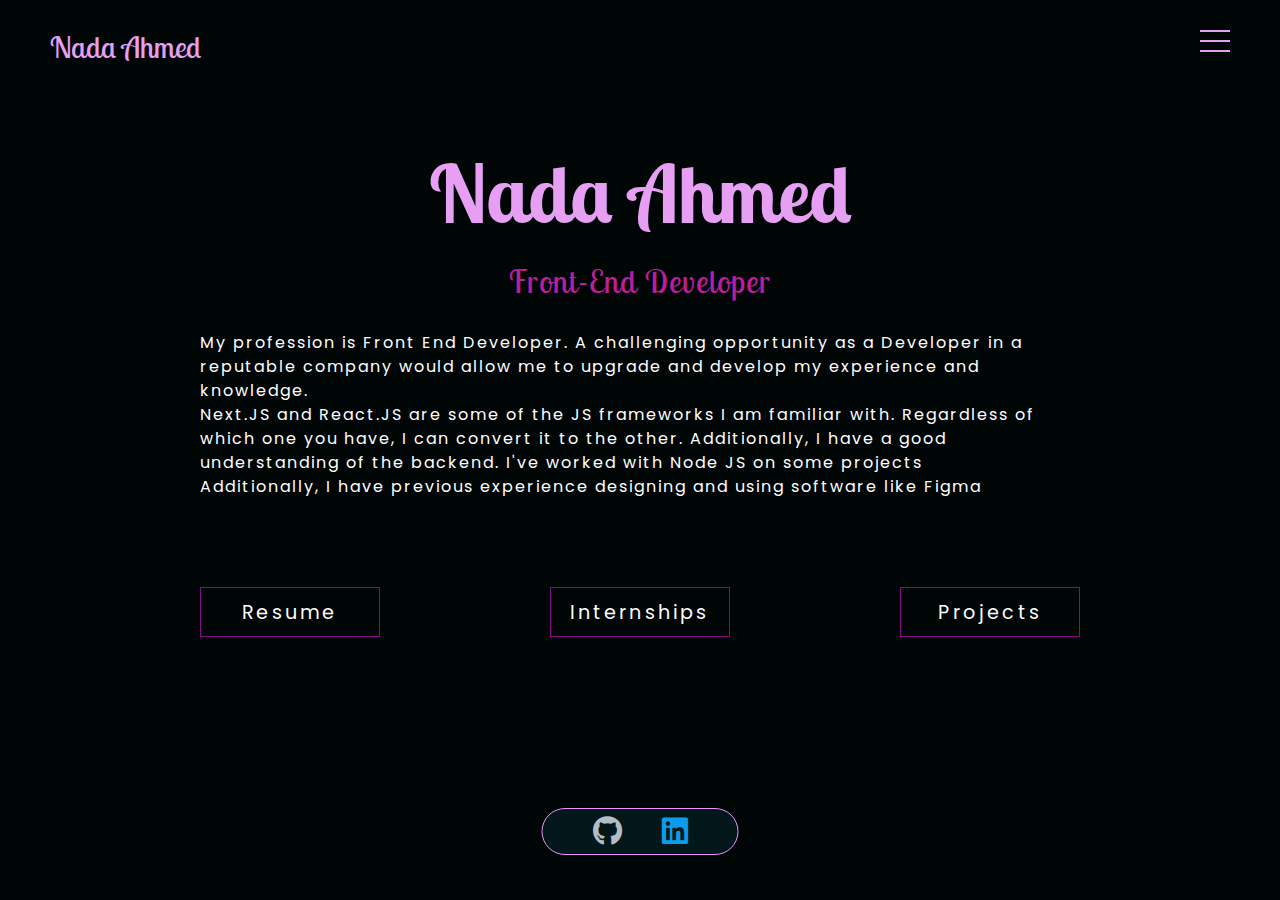
<file: index.html>
<!DOCTYPE html>
<html lang="en">

<head>
  <meta charset="UTF-8">
  <meta http-equiv="X-UA-Compatible" content="IE=edge">
  <meta name="viewport" content="width=device-width, initial-scale=1.0">
  <title>Nada Ahmed</title>
  <link rel="stylesheet" href="css/all.min.css">
  <link rel="stylesheet" href="css/bootstrab.css">
  <link rel="stylesheet" href="css/bootstrap-grid.min.css">
  <link rel="stylesheet" href="css/swiper-bundle.min.css">
  <link rel="stylesheet" href="css/animate.css">
  <link rel="stylesheet" href="css/style.css">
</head>
<style>
  body {
    min-height: 100vh;
  }
</style>

<body>


  <input type="checkbox" id="hamburger-toggle">
  <label class="hamburger-wrapper" for="hamburger-toggle">
    <span class="hamburger"></span>
  </label>
      <div class="media_logo">
        <a href="#/">Nada Ahmed</a>
      </div>
      <nav class="navbar">
        <ul class="nav-list">
          <li>
            <div class="logo">
              <a href="#/">Nada Ahmed</a>
            </div>
          </li>
          <li><a href="pages/About.html"> About Me </a></li>
          <li><a href="pages/Internships.html"> Internships</a></li>
          <li><a href="pages/Skills.html">Skills</a></li>
          <li><a href="pages/Projects.html">Projects</a></li>
          <li><a href="pages/Contact.html">Contact</a></li>
        </ul>
      </nav>

  

  <section class="home   ">
    <div class="containr m-lg-6 m-sm-5 m-md-9  wow fadeInUp">
      <div class="row justify-content-center">
        <div class="col-lg-9  text-center c col-md-12 col-sm-12 left">
          <div class="name wow ">
            <h1 class="wow fadeInLeftBig ">Nada Ahmed</h1>
            <div class="wow fadeInRightBig animat-3">
              <div class="animated-text wow  ">
                <h3>Front-End Developer </h3>
                <h3>Back-End Developer </h3>
                <h3>Web Designer</h3>
              </div>
            </div>
          </div>
          <p class=" wow fadeInLeftBig animat-4 text-start "> 
            My profession is Front End Developer. A challenging opportunity as a Developer in a reputable company would allow me to
            upgrade and develop my experience and knowledge. 
            <br>
            Next.JS and React.JS are some of the JS frameworks I am familiar with.
            Regardless of which one you have, I can convert it to the other. Additionally, I have a good understanding of the
            backend. I've worked with Node JS on some projects
            <br>
            Additionally, I have previous experience designing and using software like Figma
          </p>
          <div class="links ">
            <div class="ibtn  wow  fadeInDownBig animat-5">
              <a href="index.html.pdf">Resume</a>
              <span></span>
              <span></span>
              <span></span>
              <span></span>
            </div>
            <div class="ibtn  wow  fadeInLeft animat-9">
              <a href="pages/Internships.html">Internships</a>
              <span></span>
              <span></span>
              <span></span>
              <span></span>
            </div>
            <div class="ibtn  wow  fadeInUpBig animat-5">
              <a href="pages/Projects.html">Projects</a>
              <span></span>
              <span></span>
              <span></span>
              <span></span>
            </div>
          </div>
        </div>
      </div>
    </div>
    <div class="social ">
      <!-- <div class=" icon face"><a href="https://www.facebook.com/profile.php?id=100006853548163&mibextid=ZbWKwL"><i
            class="fab fa-facebook"></i></a></div> -->
      <div class=" icon gith"><a href="https://github.com/Nada2023"><i class="fab fa-github"></i></a></div>
      <div class=" icon linked"><a
          href="http://linkedin.com/in/nadahady/"><i
            class="fab fa-linkedin"></i></a></div>
      <!-- <div class=" icon mail"><a  href="mailto:"><i class="fa fa-envelope"></i></a></div> -->
    </div>
  </section>
  <script src="js/wow.min.js"></script>
  <script>
    new WOW().init();
  </script>
</body>

</html>
</file>
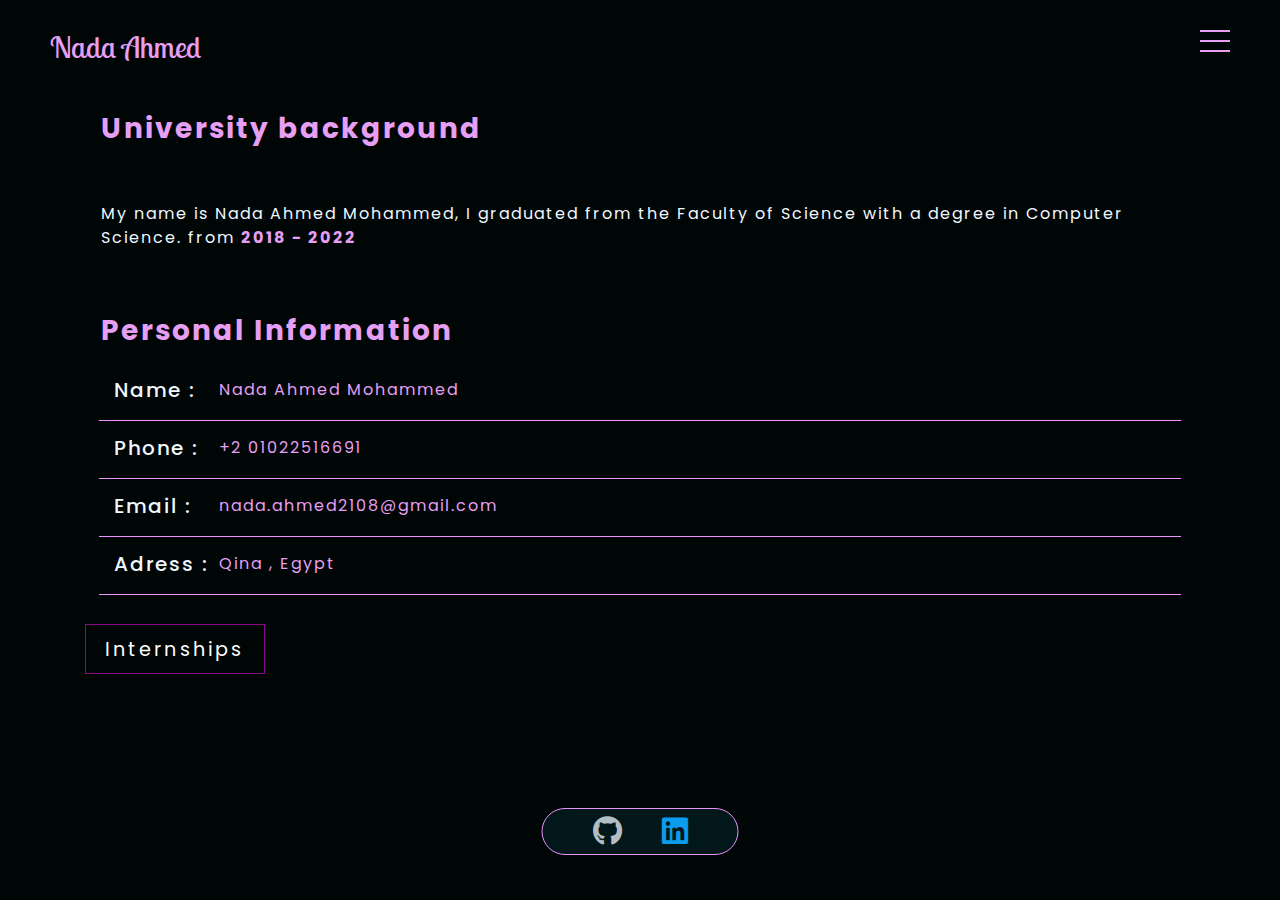
<file: pages/About.html>
<!DOCTYPE html>
<html lang="en">

<head>
  <meta charset="UTF-8">
  <meta http-equiv="X-UA-Compatible" content="IE=edge">
  <meta name="viewport" content="width=device-width, initial-scale=1.0">
  <title>About Me</title>
  <link rel="stylesheet" href="../css/all.min.css">
  <link rel="stylesheet" href="../css/bootstrab.css">
  <link rel="stylesheet" href="../css/bootstrap-grid.min.css">
  <link rel="stylesheet" href="../css/style.css">
  <link rel="stylesheet" href="../css/animate.css">
  <link rel="stylesheet" href="../css/css/about.css">
</head>

<body>
  <input type="checkbox" id="hamburger-toggle">
  <label class="hamburger-wrapper" for="hamburger-toggle">
    <span class="hamburger"></span>
  </label>
  <div class="media_logo">
    <a href="../index.html">Nada Ahmed</a>
  </div>
  <nav class="navbar">
    <ul class="nav-list">
      <li>
        <div class="logo">
          <a href="../index.html">Nada Ahmed</a>
        </div>
      </li>
      <li><a href="#"> About Me</a></li>
      <li><a href="Internships.html"> Internships</a></li>
      <li><a href="Skills.html">Skills</a></li>
      <li><a href="Projects.html">Projects</a></li>
      <li><a href="Contact.html">Contact</a></li>
    </ul>
  </nav>
  <section class="about mt-5 py-5">
    <div class="container ">
      <div class="row   m-0">

        <div class=" p-1 col-lg-12   col-md-12 col-sm-12 entern p-3">
          <h2 class="fadeInLeft wow"> University background </h2>
          <div class="row">
            <div class="col-12 ">
              <p class=" wow fadeInLeft animat-2 mt-5 ">My name is Nada Ahmed Mohammed, I graduated from the Faculty of Science with a degree in Computer Science. from <span class="year"> 2018 - 2022 </span>
              </p>
            </div>
          </div>
          <h2 class="fadeInLeft wow animat-3 mt-5">Personal Information</h2>
          <div class="row">
            <div class="col-12 p-2 info  ">
              <div class=" wow  fadeInLeft animat-4  p  ">
                <h5>Name : </h5><span>Nada Ahmed Mohammed</span>
              </div>
             
              <div class=" wow fadeInLeft  animat-6   p ">
                <h5>Phone : </h5><span>+2 01022516691</span>
              </div>
              <div class=" wow fadeInLeft  animat-7   p ">
                <h5>Email : </h5><span>nada.ahmed2108@gmail.com</span>
              </div>
              <div class=" wow fadeInLeft   animat-8  p ">
                <h5>Adress :</h5> <span>Qina , Egypt </span>
              </div>
            </div>
          </div>
        </div>
      </div>
      <div class="ibtn  wow  fadeInDownBig animat-5">
        <a href="Internships.html">Internships</a>
        <span></span>
        <span></span>
        <span></span>
        <span></span>
      </div>
    </div>
    
  </section>
  <div class="social ">
    <!-- <div class=" icon face"><a href="https://www.facebook.com/profile.php?id=100006853548163&mibextid=ZbWKwL"><i
          class="fab fa-facebook"></i></a></div> -->
    <div class=" icon gith"><a href="https://github.com/Nada2023"><i class="fab fa-github"></i></a></div>
    <div class=" icon linked"><a
        href="http://linkedin.com/in/nadahady/"><i
          class="fab fa-linkedin"></i></a></div>
    <!-- <div class=" icon mail"><a  href="mailto:"><i class="fa fa-envelope"></i></a></div> -->
  </div>
  <script src="../js/Jquery.js"></script>
  <script src="../js/wow.min.js"></script>
  <script src="../js/botstrap.js"></script>
  <script>
    new WOW().init()
  </script>
</body>

</html>







<!-- 

        <div class="px-5 col-lg-6 mb-5 col-md-12 col-sm-12 mt-  ">
          <h2 class="fadeInLeft wow"> Internships </h2>
          <div class="row">
            <div class="dropdown m-0 fadeInLeft wow animat-2 ">
              <button class="btn dropdown-toggle" type="button" id="dropdownMenuButton1" data-bs-toggle="dropdown"
                aria-expanded="false"> CyberOps Associate - NTI </button>
              <div class="dropdown-menu" aria-labelledby="dropdownMenuButton1">
                <div class="col-12 box">
                  <div class="year"> 1/8/2021 - 15/9/2021 </div>
                  <h5 class=" m-2 ">National Telecommunication Institute 
                    <a href="#"> View it...</a>
                  </h5>
                  <p class="m-2"> The holder of this student-level credential has a broad understanding of Security Operations.
                    They developed problem-solving skills to detect and analyze intrusions and monitor the network by completing
                    up to 30 hours of 52 hands-on labs using virtual machines (Security Onion - ELK) and/or Cisco Packet Tracer.
                  </p>
                </div>
              </div>
            </div>
            <div class="dropdown m-0 fadeInLeft wow animat-3">
              <button class="btn dropdown-toggle" type="button" id="dropdownMenuButton1" data-bs-toggle="dropdown"
                aria-expanded="false"> It Support - Google Scholarship</button>
              <div class="dropdown-menu" aria-labelledby="dropdownMenuButton1">
                <div class="col-12 box">
                  <div class="year"> 2/3/2022 - 6/6/2022 </div>
                  <h5 class=" m-2 ">Google Scholarship </h5>
                  <p class="m-2"> completed five-courses, developed by Google, that include hands-on, practice-based assessments
                    and are designed to prepare them for entry-level roles in IT support. They are competent in foundational
                    skills, including troubleshooting and customer service, networking, operating systems, system
                    administration, and security. </p>
                </div>
              </div>
            </div>
            <div class="dropdown m-0 fadeInLeft wow animat-4">
              <button class="btn dropdown-toggle" type="button" id="dropdownMenuButton1" data-bs-toggle="dropdown"
                aria-expanded="false"> Project Managment - Google Scholarship </button>
              <div class="dropdown-menu" aria-labelledby="dropdownMenuButton1">
                <div class="col-12 box">
                  <div class="year"> 13/3/2022 - 13/6/2022 </div>
                  <h5 class=" m-2 ">Google Scholarship </h5>
                  <p class="mt-2 p-2">have completed six courses </p>
                  <p class="mt-1 p-2"> 1- Foundations of Project Management <br> 2- Project Initiation: Starting a Successful
                    Project <br> 3- Project Planning: Putting It All Together <br> 4- Project Execution: Running the Project
                    <br> 5- Agile Project Management <br> 6- Capstone: Applying Project Management in the Real World
                </div>
              </div>
            </div>
            <div class="dropdown m-0 fadeInLeft wow animat-5">
              <button class="btn dropdown-toggle" type="button" id="dropdownMenuButton1" data-bs-toggle="dropdown"
                aria-expanded="false"> Data Analytecs - Google Scholarship </button>
              <div class="dropdown-menu" aria-labelledby="dropdownMenuButton1">
                <div class="col-12 box">
                  <div class="year"> 30/6/2022 - 27/11/2022 </div>
                  <h5 class=" m-2 ">Google Scholarship</h5>
                  <p class="mt-2 p-2">have completed eight courses </p>
                  <p class="mt-1 p-2"> 1- Foundations: Data, Data, Everywhere <br> 2- Ask Questions to Make Data-Driven
                    Decisions <br> 3- Prepare Data for Exploration <br> 4- Process Data from Dirty to Clean <br> 5- Analyze Data
                    to Answer Questions <br> 6- Share Data Through the Art of Visualization <br> 7- Data Analysis with R
                    Programming <br> 8- Google Data Analytics Capstone: Complete a Case Study </p>
                </div>
              </div>
            </div>
          </div>
        </div> -->
</file>
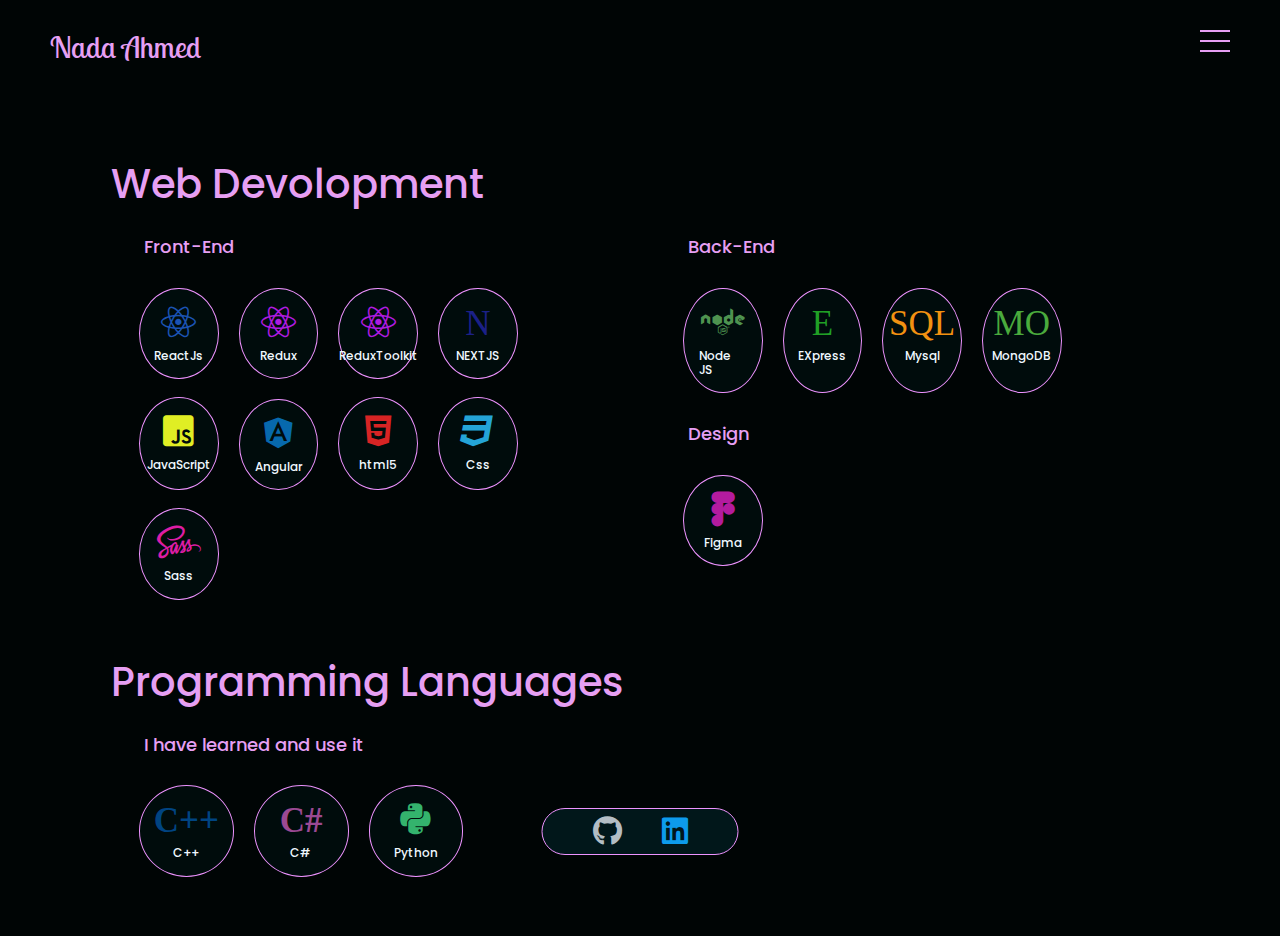
<file: pages/Skills.html>
<!DOCTYPE html>
<html lang="en">

<head>
  <meta charset="UTF-8">
  <meta http-equiv="X-UA-Compatible" content="IE=edge">
  <meta name="viewport" content="width=device-width, initial-scale=1.0">
  <title>Skills</title>
  <link rel="stylesheet" href="../css/all.min.css">
  <link rel="stylesheet" href="../css/bootstrab.css">
  <link rel="stylesheet" href="../css/bootstrap-grid.min.css">
  <link rel="stylesheet" href="../css/animate.css">
  <link rel="stylesheet" href="../css/style.css">
  <link rel="stylesheet" href="../css/css/skills.css">
</head>

<body>
  <input type="checkbox" id="hamburger-toggle">
  <label class="hamburger-wrapper" for="hamburger-toggle">
    <span class="hamburger"></span>
  </label>
  <div class="media_logo">
    <a href="../index.html">Nada Ahmed</a>
  </div>
  <nav class="navbar">
    <ul class="nav-list">
      <li>
        <div class="logo">
          <a href="../index.html"> Nada Ahmed</a>
        </div>
      </li>
      <li><a href="About.html"> About Me</a></li>
      <li><a href="Internships.html"> Internships</a></li>
      <li><a href="#">Skills</a></li>
      <li><a href="Projects.html">Projects</a></li>
      <li><a href="Contact.html">Contact</a></li>
    </ul>
  </nav>
  <section class="skills">
    <div class="containr m-lg-5 m-md-5  m-sm-0 mt-5 pt-3 ">
      <div class="row m-lg-5 m-sm-2 m-md-5">
        <div class="col-lg-12  ">
          <div class="row">
            <div class="col-12 mt-5">
              <h1> Web Devolopment </h1>
            </div>
            <div class="col-lg-6 col-md-12 px-5">
              <h3>Front-End</h3>
              <div class="row ">
                <div class="col-lg-2 col-md-2 col-3 box wow fadeInDown animat-2">
                  <i class="fa-brands fa-react" style="color: rgb(27, 83, 179);"></i>
                  <h6>ReactJs</h6>
                </div>
                <div class="col-lg-2 col-md-2 col-3 box wow fadeInDown animat-3">
                  <i class="fa-brands fa-react" style="color: rgb(175, 27, 224);"></i>
                  <h6>Redux</h6>
                </div>
                <div class="col-lg-2 col-md-2 col-3 box wow fadeInDown animat-4">
                  <i class="fa-brands fa-react" style="color: rgb(175, 27, 224);"></i>
                  <h6>ReduxToolkit</h6>
                </div>
                <div class="col-lg-2 col-md-2 col-3 box wow fadeInDown animat-5">
                  <i class="fa-brands" style="color: #1b2088">N</i>
                  <h6>NEXTJS</h6>
                </div>
                
                <div class="col-lg-2 mt-2 col-md-2 col-3 box wow fadeInDown animat-7">
                  <i class="fa-brands fa-js-square" style="color: rgb(224, 238, 36);"></i>
                  <h6>JavaScript</h6>
                </div>
                <div class="col-lg-2 col-md-2 col-3 box wow fadeInDown animat-8">
                  <!-- <i class="fa-brands" style="color: #0769AD">JQ</i> -->
                  <i class="fa-brands fa-angular" style="color: #0769AD"></i>
                  <h6>Angular</h6>
                </div>
                <div class="col-lg-2 mt-2 col-md-2 col-3 box wow fadeInDown animat-9">
                  <i class="fa-brands fa-html5 " style="color: rgb(215, 36, 36);"></i>
                  <h6>html5</h6>
                </div>
                <div class="col-lg-2 mt-2 col-md-2 col-3 box wow fadeInDown animat-10">
                  <i class="fa-brands fa-css3 " style="color: rgb(36, 164, 215);"></i>
                  <h6>Css </h6>
                </div>
                <div class="col-lg-2 mt-2 col-md-2 col-3 box wow fadeInDown animat-11">
                  <i class="fa-brands fa-sass " style="color: rgb(221, 29, 164);"></i>
                  <h6>Sass</h6>
                </div>
              </div>
            </div>
            <div class="col-lg-6 col-md-12 px-5">
              <h3>Back-End</h3>
              <div class="row">
                <div class="col-lg-2 col-md-2 col-3 box wow fadeInDown ">
                  <i class="fa-brands fa-node" style="color: rgb(78, 147, 80);"></i>
                  <h6>Node JS</h6>
                </div>
                <div class="col-lg-2 col-md-2 col-3 box wow fadeInDown animat-2">
                  <i class="fa-brands fa-express" style="color: rgb(32, 160, 38);">E</i>
                  <h6>EXpress</h6>
                </div>
                <div class="col-lg-2 col-md-2 col-3 box wow fadeInDown animat-3">
                  <i class="fa-brands fa-mysql" style="color: rgb(242, 145, 17);">SQL</i>
                  <h6>Mysql</h6>
                </div>
                <div class="col-lg-2 col-md-2 col-3 box wow fadeInDown animat-4">
                  <i class="fa-brands fa-mongo" style="color: #4aaa3d;">MO</i>
                  <h6>MongoDB</h6>
                </div>
              </div>
              <h3>Design</h3>
              <div class="row">
            
                <div class="col-lg-2 col-md-2 col-3 box wow fadeInDown animat-3">
                  <i class="fa-brands fa-figma" style="color: rgb(179, 27, 159);"></i>
                  <h6>Figma</h6>
                </div>
              </div>
            </div>
          </div>
          <div class="row">
            <div class="col-12 mt-5">
              <h1> Programming Languages </h1>
            </div>
            <div class="col-lg-7 col-md-12 px-5">
              <h3> I have learned and use it </h3>
              <div class="row">
                <div class="col-lg-2 col-md-2 col-3 box wow fadeInDown ">
                  <i class="fa fa-" style="color: #004482;">C++</i>
                  <h6>C++</h6>
                </div>
                <div class="col-lg-2 col-md-2 col-3 box wow fadeInDown animat-2">
                  <i class="fa fa" style="color: #9B4993;">C#</i>
                  <h6>C#</h6>
                </div>
                <div class="col-lg-2 col-md-2 col-3 box wow fadeInDown animat-3">
                  <i class="fa-brands fa-python" style="color: rgb(52, 179, 109);"></i>
                  <h6>Python</h6>
                </div>
               
              </div>
            </div>
            <div class="col-lg-6 col-md-12 px-5">
            </div>
          </div>
        </div>
      </div>
    </div>
  </section>
  <div class="social ">
    <!-- <div class=" icon face"><a href="https://www.facebook.com/profile.php?id=100006853548163&mibextid=ZbWKwL"><i
          class="fab fa-facebook"></i></a></div> -->
    <div class=" icon gith"><a href="https://github.com/Nada2023"><i class="fab fa-github"></i></a></div>
    <div class=" icon linked"><a
        href="http://linkedin.com/in/nadahady/"><i
          class="fab fa-linkedin"></i></a></div>
    <!-- <div class=" icon mail"><a  href="mailto:"><i class="fa fa-envelope"></i></a></div> -->
  </div>
  <script src="../js/wow.min.js"></script>
  <script>
    new WOW().init();
  </script>
</body>

</html>
</file>
<file: css/style.css>
@import url('https://fonts.googleapis.com/css2?family=Lobster&family=Lobster+Two:ital,wght@0,400;0,700;1,400;1,700&family=Montserrat:ital,wght@0,400;0,500;0,600;1,400;1,900&display=swap');
/* @import url('https://fonts.googleapis.com/css2?family=Farsan&family=Lobster&family=Lobster+Two:ital,wght@0,400;0,700;1,400;1,700&family=Montserrat:ital,wght@0,400;0,500;0,600;1,400;1,900&family=Poppins:ital,wght@0,200;0,300;0,400;1,200;1,300&display=swap'); */
@import url('https://fonts.googleapis.com/css2?family=Farsan&family=Lobster&family=Lobster+Two:ital,wght@0,400;0,700;1,400;1,700&family=Montserrat:ital,wght@0,400;0,500;0,600;1,400;1,900&family=Poppins:ital,wght@0,200;0,300;0,400;1,200;1,300&family=Sedgwick+Ave&display=swap');

:root {
  /* --border: 1px solid rgb(132, 44, 255);
  --main-color: rgb(47, 8, 88);
  --text-color: rgba(117, 1, 218, 0.993);
  --sec-color: rgb(217, 173, 255);
  --dark-color: rgb(255, 255, 255); */

  --border: 1px solid rgb(237, 147, 255);
  --main-color: rgb(137, 8, 133);
  --text-color: rgba(194, 30, 164, 0.993);
  --sec-color: rgb(230, 159, 243);
  --dark-color: rgb(255, 255, 255);
}

* {
  padding: 0;
  margin: 0;
  box-sizing: border-box;
}

body {
  padding: 0;
  width: 100%;
  height: 100%;
  /* background: url(../img/bg.jpg) no-repeat; */
  background-size: cover;
   background-attachment: fixed; 
  color: aliceblue !important;
  background-color: #000505;
  font-family: 'Farsan', cursive;
  font-family: 'Sedgwick Ave', cursive;
  font-family: Poppins, sans-serif;
}
@media (max-width:767px) {
  body {
  /* display: none !important; */
  padding-bottom: 110px;
}
}

body::-webkit-scrollbar {
  width: 10px;
}

body::-webkit-scrollbar-track {
  background: #13011a;
}

body::-webkit-scrollbar-thumb {
  background: linear-gradient(var(--sec-color), var(--main-color));
  border: 2px solid#34036991;
  border-radius: 20px;
}

body::-webkit-scrollbar-thumb:hover {
  background: var(--main-color);
}

ul {
  list-style: none;
  display: flex;
}

a {
  text-decoration: none;
  transition: .5s ease-in-out;
}

.ibtn{
    width: 180px;
    height: 50px;
    border: 1px solid var(--main-color);
    text-align: center;
    line-height: 50px;
    cursor: pointer;
    overflow: hidden;
    position: relative;
}
.ibtn a {
    color: #fff;
    letter-spacing: 0.2rem;
    font-size: 1.2rem;
    transition: all 0.4s;
}
.ibtn:hover {
    border: none;

}
.ibtn:hover a {
    color: var(--sec-color);
}
.ibtn span{
    position: absolute;
    transition: all 0.4s;
}
.ibtn span:nth-child(2),.ibtn span:nth-child(3){
    width: 100%;
    height: 2px;
    background-color: var(--sec-color);
}
.ibtn span:nth-child(2){
    top: 0;
    left: 0;
    transform: translateX(-100%);
}
.ibtn span:nth-child(3){
    bottom: 0;
    left: 0;
    transform: translateX(100%);
}

.ibtn span:nth-child(4),.ibtn span:nth-child(5){
    width: 2px;
    height: 100%;
    background-color: var(--sec-color);
}
.ibtn span:nth-child(4){
    top: 0;
    right: 0;
    transform: translateY(-100%);
}
.ibtn span:nth-child(5){
    bottom: 0;
    left: 0;
    transform: translateY(100%);
}
.ibtn:hover span{
    transform: translate(0);
}

/* .abtn
{
  color: #000;
  font-weight: bold;
  font-size: 18px;
  padding: 5px 20px;
  border-radius: 50px;
  display: inline-block;
  letter-spacing: 2px;
  line-height: 30px;
  text-transform: uppercase;
  position: relative;
  width: fit-content;
  overflow: hidden;
  background: #010f11;
  color: #bbb;
  z-index: 2;
  cursor: pointer;
  transition: .9s ease-in-out;
  box-shadow:
  -2px 0px 10px  var(--main-color),
  2px 0px 10px  var(--main-color);
  animation: text-color 10s infinite ease-in-out;
}
.abtn:hover
{
  color: #fff;
  box-shadow:
  -12px 0px 20px  var(--main-color),
  15px 0px 20px  var(--main-color);
  text-shadow: 0 0 10px rgba(255, 255, 255, 0.5),
    0 0 25px rgba(255, 255, 255, 0.5),
    0 0 35px rgba(255, 255, 255, 0.5);
}
.abtn::before{
  content: '';
  position: absolute;
  top: 0;
  left: 0;
  width: 25%;
  height: 100%;
  border-radius: 50px;
  background-color: var(--main-color);
  filter: blur(6px);
  transition: .9s ease-in-out;
  opacity: 0;
  animation: bg-color 10s infinite ease-in-out;
}
.abtn:hover:before{
  opacity: .5;
  transform: scaleX(4);
}
.abtn::after{
  content: '';
  position: absolute;
  top: 0;
  right:  0px;
  width: 25%;
  height: 100%;
  border-radius: 100px;
  background-color:#03c2e4;
  filter: blur(6px);
  transition: .9s ease-in-out;
  opacity: 0;
  /* mix-blend-mode: lighten; */
  /* animation: bg-color 10s infinite ease-in-out; */
/* } */
/* .abtn:hover::after{ */
  /* opacity: .5; */
  /* transform: scaleX(4); */
/* } */


.abtn
{
border: none;
  padding: 0.8em 2.5em;
  outline: none;
  color: white;
  font-style: 1.2em;
  position: relative;
  z-index: 1;
  cursor: pointer;
  background: none;
  transition: all .5s ease-in-out;
  text-shadow: 3px 3px 10px rgba(0, 0, 0, 0.45);

}
.abtn:hover
{
  color: #fff;
  /* box-shadow:
  -12px 0px 20px  var(--main-color),
  15px 0px 20px  var(--main-color); */
  text-shadow: 0 0 10px rgba(255, 255, 255, 0.5),
    0 0 25px rgba(255, 255, 255, 0.5),
    0 0 35px rgba(255, 255, 255, 0.5);
}
.abtn:before,
.abtn:after {
  position: absolute;
  top: 50%;
  left: 50%;
  border-radius: 10em;
  -webkit-transform: translateX(-50%) translateY(-50%);
  transform: translateX(-50%) translateY(-50%);
  width: 105%;
  height: 105%;
  content: "";
  z-index: -2;
  background-size: 400% 400%;
  background: linear-gradient(
    60deg,
    /* #a533f7,
    #843dbe,
    #7604a0,
    #690970,
    #7604a0,
    #610e67,
    #8507b3,
    #ab6fba */

    #ed33f7,
    #ed46c6,
    #ff2fc8,
    #ff3eb5,
    #f614c5,
    #ec23af,
    #cb42b9,
    #f08dde
  );
}

.abtn:before{
  -webkit-filter: blur(7px);
  filter: blur(7px);
  -webkit-transition: all 0.25s ease;
  transition: all 0.25s ease;
  /* -webkit-animation: pulse 10s infinite ease;
  animation: pulse 10s infinite ease; */
  animation: befor-shadow 1.5s infinite ease-in-out alternate;

}
.abtn::after{
  -webkit-filter: blur(0.3px);
  filter: blur(0.3px);
}
.abtn:hover:before {
  width: 115%;
  height: 115%;
}







.media_logo
{
  position: absolute;
	left: 50px; top: 25px;
	cursor: pointer;
	z-index: 111;
}
.media_logo a
{
  color: var(--sec-color);
  font-size: 30px;
  font-family: 'Lobster Two', cursive;
}
#hamburger-toggle{ display: none; }

.hamburger-wrapper{
	position: absolute;
	right: 50px; top: 25px;
	cursor: pointer;
	z-index: 10011;
}

.hamburger, .hamburger::before, .hamburger::after{
	display: inline-block;
	width: 30px; height: 2px;
	background-color: var(--sec-color);
	transition: all 0.3s;
}

.hamburger{ position: relative; }

.hamburger::before, .hamburger::after{
	content: "";
	position: absolute;
}

.hamburger::before{ transform: translateY(-10px); }

.hamburger::after{ transform: translateY(10px); }

.navbar{
	position: absolute;
	right: 0;
  top: 0;
	width: 500px; height: 100vh;
	background-image: linear-gradient(220deg, var(--main-color),var(--sec-color));
	clip-path: circle(0 at 100% 0);
	transition: all 0.3s;
  z-index: 10000;
  font-family: 'Lobster Two', cursive;
  /* border-bottom: var(--border); */
}

.nav-list{
	position: absolute;
	list-style: none;
	right: 180px; top: 60px;
	transform: translateX(-300px) rotate(20deg);
	opacity: 0;
	transition: all 0.3s;
	transition-delay: 0.3s;
  display: block;
}

.nav-list li{
	margin: 30px 0;
	text-align: center;
}

.nav-list li a{
	text-decoration: none;
	color: #fff;
	font-family: "Century Gothic";
	text-transform: uppercase;
	padding: 10px;
  cursor: pointer;
	transition: all 0.3s;
}

.nav-list li a:hover{ border-bottom: var(--border) }

#hamburger-toggle:checked ~ .hamburger-wrapper .hamburger{
	background-color: transparent;
}

#hamburger-toggle:checked ~ .hamburger-wrapper .hamburger::before{
	transform: rotate(225deg);
	background-color: #fff;
}

#hamburger-toggle:checked ~ .hamburger-wrapper .hamburger::after{
	transform: rotate(-225deg);
	background-color: #fff;
}

#hamburger-toggle:checked ~ .navbar{
	clip-path: circle(500px at 100% 0);
}

#hamburger-toggle:checked ~ .navbar .nav-list{
	transform: translateX(0);
	opacity: 1;
}






/* ------------------------- Home ------------------ */
.video{
  width: 100% !important;
  margin: 0;
  position: relative;
  min-height: 100%;
  /* height: 100%; */
}


@media (max-width:767px) {
  .home
  {
    /* height: calc(100vh - 300px); */
      font-size: 13px;
  }
  .home .left
  {
    margin-top: 30%;
    padding: 0 20px;
  }
  .home .left .name h1{

    margin-top: 50px;
      font-size: 40px;
  }
  .home .left  p{
      font-size: 13px !important;

  }
  .home .left .name h5
  {
font-size: 15px;
  }
  .right
  {
    display: none;

  }
    }
.home{
  overflow: hidden;
  position: absolute;
  top: 0;
  left: 0;
  width: 100%;
  height: 100% ;
}
.home .left{
margin-top: 8%;
}
.name {
  font-family: 'Lobster Two', cursive;
  margin-bottom: 30px;
}
.home .left h5{
  font-family: 'Lobster Two', cursive;
  color: var(--text-color);
}
.home .left h1{
  font-family: 'Lobster Two', cursive;
  margin: 0 0 20px 0;
  color: var(--sec-color);
  font-size: 5em;
  font-weight: 600;
}
.home .left p{
  width: 100%;
  /* padding-right:10px; */
  letter-spacing: 2px;
  font-size: 16px;
  color: var(--dark-color);
}
.home .left .links{
  margin-top: 10%;
  width: 100%;
  display: flex;
  align-items: center;
  justify-content: space-between;
  flex-wrap: wrap;
  gap: 12px;
}
.home .left .links a{
  margin: auto;
}
.animated-text{
  color: var(--text-color);
  position: relative;
  height: 40px;
  overflow: hidden;
}

.animated-text h3{
  font-size: 2em;
  font-weight: 500;
  line-height: 40px;
  letter-spacing: 1px;
}

.animated-text h3:nth-child(1){
  animation: text-move 15s infinite;
}
.containr
{
  margin: 3rem;
}

@media (max-width:767px) {
  .containr{
    margin: 1rem;
  }
}



/* Social */

.social
{
  display: flex;
  align-items: center;
  justify-content: center;
  /* flex-direction: column; */
  gap: 20px;
  position: fixed;
  left:  50%;
  transform: translateX(-50%);
  bottom:  5%;
  background-color:#01171a;
  padding:0 40px ;
  border-radius: 50px;
  border: var(--border);
  z-index: 100000000000;
}
.social a{
  padding:  10px;
  color: var(--sec-color);
  font-size: 30px;
}
.social a i{
  transition: .5s;
}
.social a i:hover
{
  scale: 1.1;
}
.icon:hover
{
  scale: 1.1;
}
.icon.face a i{
  color: #486cfc;
}
.icon.gith a i{
  color: #b3bdc4;
}

.icon.linked a i{
  color: #0d9bec;
}


.icon.mail a i{
  color: #882305;
}







/* Animation  */

@keyframes logo-shadow{
  
  to{
    text-shadow: 
    3px 1px 4px rgba(174, 0, 255, 0.89), 
    0px 1px 0px #eefcff;
    color: var(--sec-color);
  }
  /* 25%{
    text-shadow: 
    3px 1px 4px rgb(0 218 255 / 89%), 
    0px 1px 0px #eefcff;
    color: var(--sec-color);
  }
  50%{
    text-shadow: 
    3px 3px 4px rgba(112, 229, 249, 0.4117647059), 
    -1px 1px 0px #eefcff;
    color: var(--main-color);
  }
  75%{
    text-shadow: 
    3px 1px 4px rgb(0 218 255 / 89%), 
    0px 1px 0px #eefcff;
    color: var(--sec-color);
  }
  100%{
    text-shadow: 
    3px 1px 4px rgb(0 218 255 / 89%), 
    0px 1px 0px #eefcff;
    color: var(--sec-color);
  } */

}



@keyframes befor-shadow{
  
  to{
      width: 115%;
      height: 115%;
  }
  

}

@keyframes text-move{
  0%{
    margin-top: 0;
  }
  25%{
    margin-top: -40px;
  }
  50%{
    margin-top: -95px;
  }
  75%{
    margin-top: -40px;
  }
  100%{
    margin-top: 0;
  }
}

@keyframes text-color{
  0%{
    color: #bbb;
    /* box-shadow:
    -2px 0px 10px  var(--main-color),
    2px 0px 10px  var(--main-color); */
  }
  25%{
    color: #fff;
    /* box-shadow:
    -12px 0px 20px  var(--main-color),
    15px 0px 20px  var(--main-color); */
    text-shadow: 0 0 10px rgba(255, 255, 255, 0.5),
      0 0 25px rgba(255, 255, 255, 0.5),
      0 0 35px rgba(255, 255, 255, 0.5);
  }
  50%{
    color: #bbb;
    /* box-shadow:
    -2px 0px 10px  var(--main-color),
    2px 0px 10px  var(--main-color); */
  }
  75%{
    color: #fff;
    /* box-shadow:
    -12px 0px 20px  var(--main-color),
    15px 0px 20px  var(--main-color);
    text-shadow: 0 0 10px rgba(255, 255, 255, 0.5),
      0 0 25px rgba(255, 255, 255, 0.5),
      0 0 35px rgba(255, 255, 255, 0.5); */
  }
  100%{
    color: #fff;
    /* box-shadow:
    -12px 0px 20px  var(--main-color),
    15px 0px 20px  var(--main-color);
    text-shadow: 0 0 10px rgba(255, 255, 255, 0.5),
      0 0 25px rgba(255, 255, 255, 0.5), */
      /* 0 0 35px rgba(255, 255, 255, 0.5); */
  }
}
@keyframes bg-color{
  0%{
    opacity: 0;
    transform: scaleX(0);
  }
  50%{
    opacity: .5;
    transform: scaleX(4);
  }
75%{
    opacity: 0;
    transform: scaleX(0);
  }
100%{
    opacity: .5;
    transform: scaleX(4);
  }
}

.animat-2{
  animation-timing-function: ease-in-out;
  animation-delay: .3s;
}
.animat-3{
  animation-delay: .6s;
  animation-timing-function: ease-in-out;
}
.animat-4{
  animation-delay: .9s;
  animation-timing-function: ease-in-out;
}
.animat-5{
  animation-delay: 1.2s;
  animation-timing-function: ease-in-out;
}
.animat-6{
  animation-delay: 1.5s;
  animation-timing-function: ease-in-out;
}
.animat-7{
  animation-delay: 1.8s;
  animation-timing-function: ease-in-out;
}
.animat-8{
  animation-delay: 2.1s;
  animation-timing-function: ease-in-out;
}
.animat-9{
  animation-delay: 2.4s;
  animation-timing-function: ease-in-out;
}
.animat-10{
  animation-delay: 2.7s;
  animation-timing-function: ease-in-out;
}
.animat-11{
  animation-delay: 3s;
  animation-timing-function: ease-in-out;
}
.animat-12{
  animation-delay: 3s;
  animation-timing-function: ease-in-out;
}
.animat-13{
  animation-delay: 3s;
  animation-timing-function: ease-in-out;
}
.animat-14{
  animation-delay: 3s;
  animation-timing-function: ease-in-out;
}
.animat-15{
  animation-delay: 3s;
  animation-timing-function: ease-in-out;
}
.animat-11{
  animation-delay: 3s;
  animation-timing-function: ease-in-out;
}
.animat-11{
  animation-delay: 3s;
  animation-timing-function: ease-in-out;
}
</file>
<file: css/css/about.css>
.about
{
  letter-spacing: 2px;
}
h2{
  font-size: 28px;
  font-weight: bold;
  color: var(--sec-color);
}
.year{
  font-size: 16px;
  font-weight: bold;
  color: var(--sec-color);
}
.about .entern .box{
  border: var(--border);
  border-top-color: transparent;
  margin: 5px 0;
  padding: 10px;
}
.about .box h5{
  color: #fff;
}
.about .box h5 a{
  color: var(--sec-color);
  font-size: 16px;
  margin-left: 20px;
  transition: .5s;
}
.about .box h5 a:hover
{
  color: var(--main-color);
}
.about .box p{
  color: #fff;
  font-size: 14px;
}
@media (max-width:767px)
{
    .about .box p{
      font-size: 12px;
    }
}
.dropdown-toggle::after {
  position: absolute;
  right:18px ;
  bottom: 20px;
  margin-left: 0;
  vertical-align: .255em;
  content: "";
  border-top: .3em solid;
  border-right: .3em solid transparent;
  border-bottom: 0;
  border-left: .3em solid transparent;
}
.dropdown-toggle
{
  position: relative;
  font-size: 20px;
  width:100%;
  border-bottom: var(--border);
  text-align: left;
  margin-top:30px;
  color: var(--sec-color);
  padding: 0px 10px 0 0; 
  text-emphasis: left;
}
@media (max-width:767px)
{
    .dropdown-toggle{
        font-size: 14px;
    }
}
.dropdown-toggle:hover
{
  opacity: .8;
  color: var(--sec-color);
}
.dropdown-toggle:focus
{
  outline: none;
  box-shadow: none;
}
.dropdown-menu {
  position:relative !important;
  /* z-index: 1000; */
  display: none;
  min-width: 10rem;
  padding: .5rem 10px ;
  margin: 0;
  font-size: 1rem;
  color: #212529;
  text-align: left;
  list-style: none;
  background-color: var(--bg-color) ;
  transform: translate(0,0) !important;
  transition: 6s ease-in-out;
}
.info
{
  padding: 20px 50px;
}
.info div{
  border-bottom: var(--border);
    padding: 10px 15px;
    /* border-top-color: transparent; */
    margin: 0 0 23px 0;
}
.info h5{
  width: 100px;
  display: inline-block;
    /* animation-name: animat   ; */
    animation-duration: 2s;
}
.info .p{
  margin: 5px;
  display: flex;
  gap: 5px;
  font-size: 20px;
  justify-content: start;
}
.info span
{
  /* margin-left: 10px; */
  color: var(--sec-color);
  font-size: 16px;
  display: inline-block;
}

@media (max-width:767px)
{
    .info .p h5{
      font-size: 16px;
    }
  .info span
  {
    /* margin-left: 10px; */
    font-size: 14px !important;
  }
}

.center{
    display: flex;
    justify-content: center;
    align-items: center;
    flex-wrap: wrap;
}
.main{
    width: 100%;
    /* height: 100vh; */
}
.main .box{
    width: 100%;
    height: 300px;
    margin: 10px;
    flex-direction: column;
    background:  #000505;
    font-size: 1.2rem;
    border-radius: 15px;
    position: relative;
    transition: all .4s ease-in-out;
    overflow: hidden;
    flex-wrap: wrap;
  /* color: #212529; */

  border: var(--border);
    
}
.main .box:hover span.name,.main .box:hover h4{
/* , .main .box:hover span, .main .box:hover p{ */
    color: #000 !important;
}
.main .box::before{
    content: '';
    position: absolute;
    top: 30px;
    left: 20px;
    width: 5px;
    height: 220px;
    border-radius: 50px;
    transition: all .6s ease-in-out;
    background: linear-gradient(147deg,#ffe538 0%,#ff2525 74%);
    
}
.main .box::before{
    background: linear-gradient(19deg,var(--main-color) 0%,var(--sec-color) 44%);
}
.main .box:hover::before{
    top: 0;
    left: 0;
    border-radius: 0px;
    width: 100%;
    height: 100%;
    opacity: .8;
}

.main .box .detail
{
  z-index: 1000;
  width: 60%;
  padding: 20px 0 10px 35px;
}

.main .box .detail h4
{
  color: var(--sec-color);
  font-weight: bold;
  font-size:20px;
  margin-bottom: 10px;
}

.main .box .detail span
{
  display: block;
  font-size: 14px;
  color: aliceblue;
}
.main .box .detail span.name
{
  color: var(--sec-color);
  font-family: 'Lobster Two', cursive;
  margin-bottom: 0 ;
}
.main .box .detail p
{
  color: aliceblue;
  font-size: 12px;
  font-family:  cursive;
}
.main .box .detail .linkbtn
{
  display: block;
  color: #000;
  padding: 10px ;
  text-align: center;
  border-radius: 25px;
  width: 150px;
  font-weight: bold;
  font-size: 14px;
  background-color: var(--sec-color);
  margin-top: 20px;
    transition: all .4s ease-in-out;
}
.main .box:hover .detail .linkbtn
{
  background-color: #000505;
  border: var(--border);
  color: var(--sec-color);
}
.main .box .img{
  width: 40%;
  z-index: 1000;
  background-color: #212529;
  height: 100% !important;
  position: relative;
}
.main .box .img::before
{
  content: '';
  position: absolute;
  width: 100%;
  height: 100%;
  left:  100%;
  background-color: #000;
  top: 0;
  z-index: -1;
  transition: all .4s ease-in-out;
}
.main .box .img img{
  width: 100%;
  max-width: 100%;
  height: 100%  ;
}
.main .box .img .icons
{
  position: absolute;
  font-size: 40px;
  color: var(--sec-color);
  z-index: 1;
  top: 50%;
  left: 50%;
  transform: translate(-50%,-50%);
  transition: all .6s ease-in-out;
  display: none;
  cursor: pointer;
}
.main .box .img .icons a
{
  color: var(--sec-color);

}
.main .box .img .icons:hover
{
  color:#fff;
  
}
.main .box .img:hover .icons
{
  display: block;
}
.main .box .img:hover::before
{
  z-index: 1;
  left:  0%;
  opacity: 0.7;

}
@media (max-width:991px) {

  .main .box 
  {
    height: auto;
  }
    .main .box .detail
  {
    width: 100%;
  }
  .main .box .img
  {
    width: 100%;
    max-height: 250px;
  }
  .main .box .detail .linkbtn
{
  color: #000;
  padding: 5px ;
  width: 110px;
  font-size: 10px;
}
}
.modal-dialog {
    max-width: 1000px;
    height: 600px;
    margin: 1.75rem auto;
}
.modal-title {
    margin-bottom: 0;
    color: black;
    line-height: 1.5;
}
.modal-header{
  background-color: #030c0ecc;
}
.modal-header .close{
  color: var(--sec-color) !important;
}
.modal-dialog .modal-body img
{
  max-width: 100%;
}
</file>
<file: css/css/skills.css>
.skills h1{
    color: var(--sec-color);
}
.skills .box{
    background-color: #011f1f49;
    margin: 10px ;
    padding: 15px 15px;
    display: flex;
    align-items: center;
    flex-direction: column;
    gap: 10px;
    border-radius: 50%;
    border: var(--border);
    transition: .5s;
    /* box-shadow: 1px 1px 1px var(--sec-color); */
}
.skills .box i{
    font-size: 35px;
    transition: .5s;
}
.skills .box:hover{
    box-shadow: 1px 1px 10px var(--main-color);
    background-color: transparent;
}
.skills .box:hover i{
    transform: scale(1.3);
}
.skills .box h6{
    margin: 0;
    padding: 0;
    font-size: 12px;
    /* color: var(--sec-color); */
}
.skills h3{
    margin: 20px 0;
    padding: 0;
    font-size: 18px;
    color: var(--sec-color);
}
@media (max-width:767px)
{
    .skills .box{
        margin: 10px ;
    }
}
</file>
